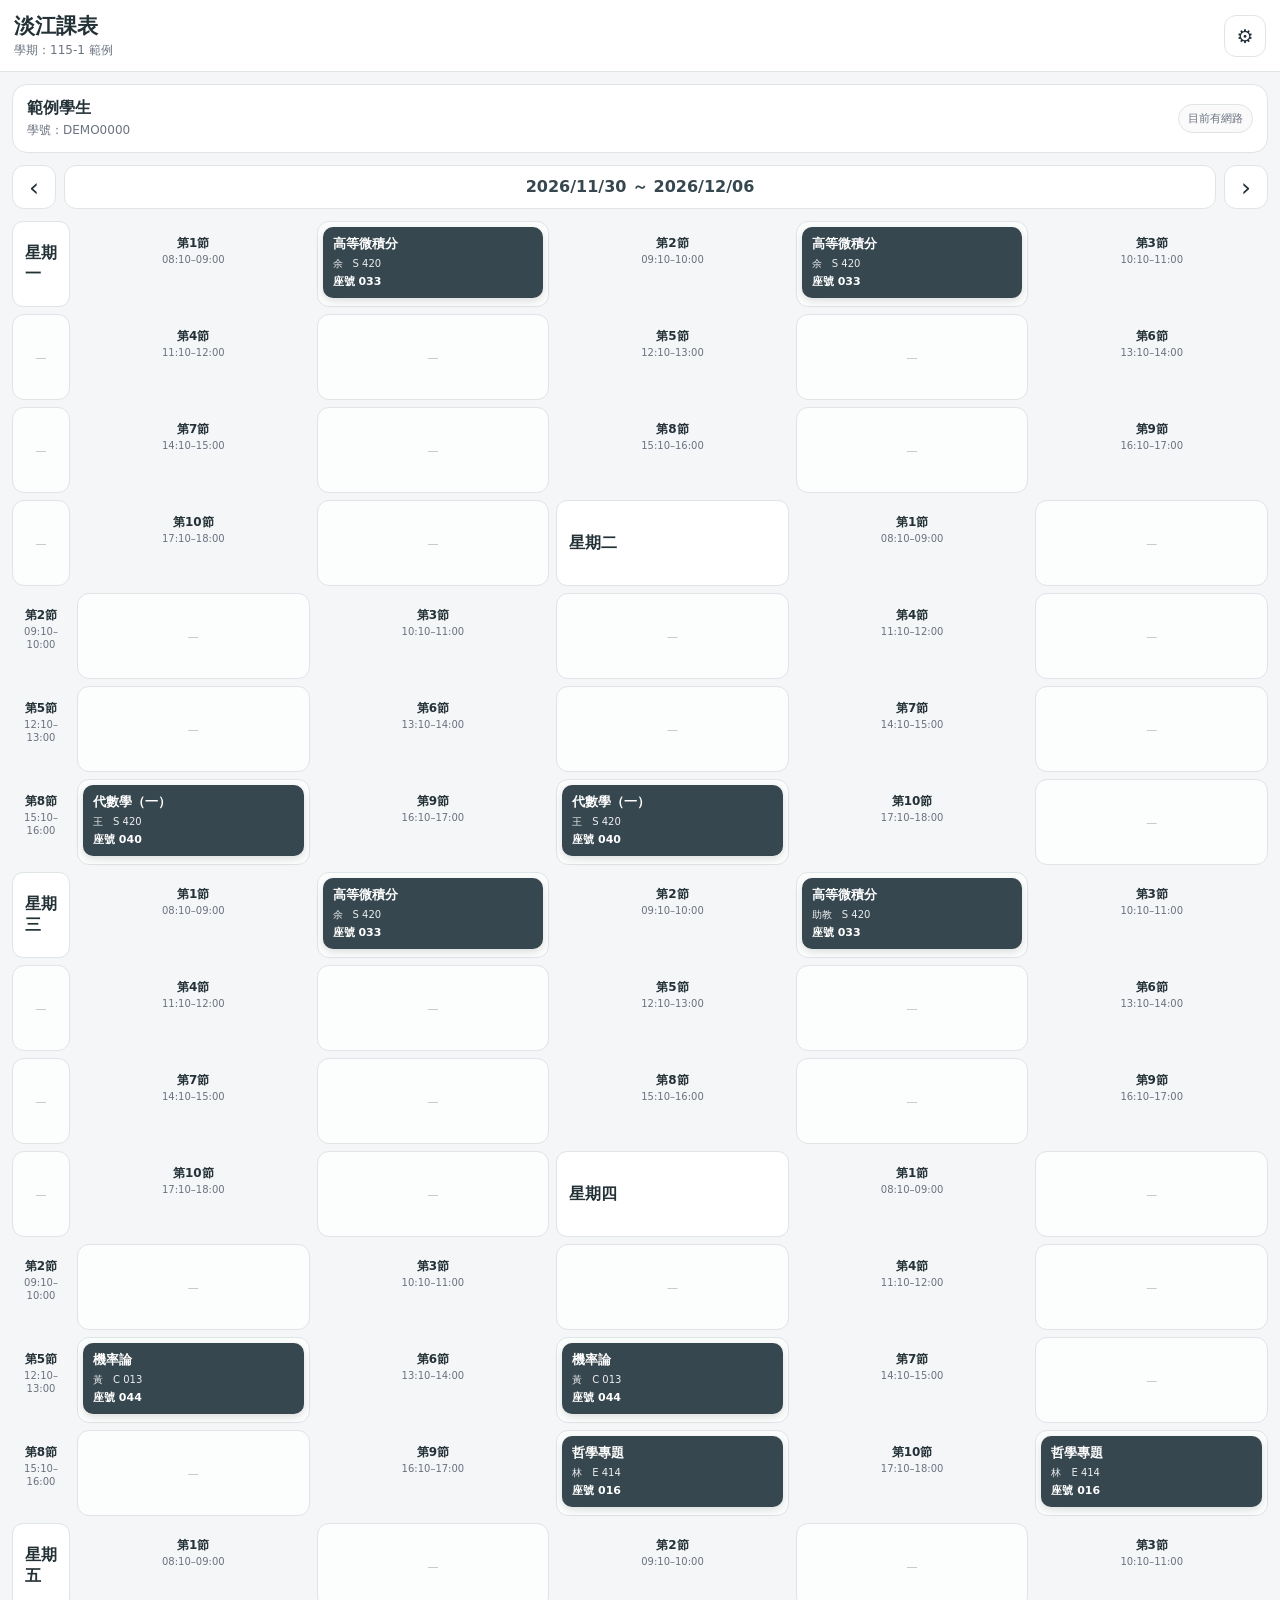
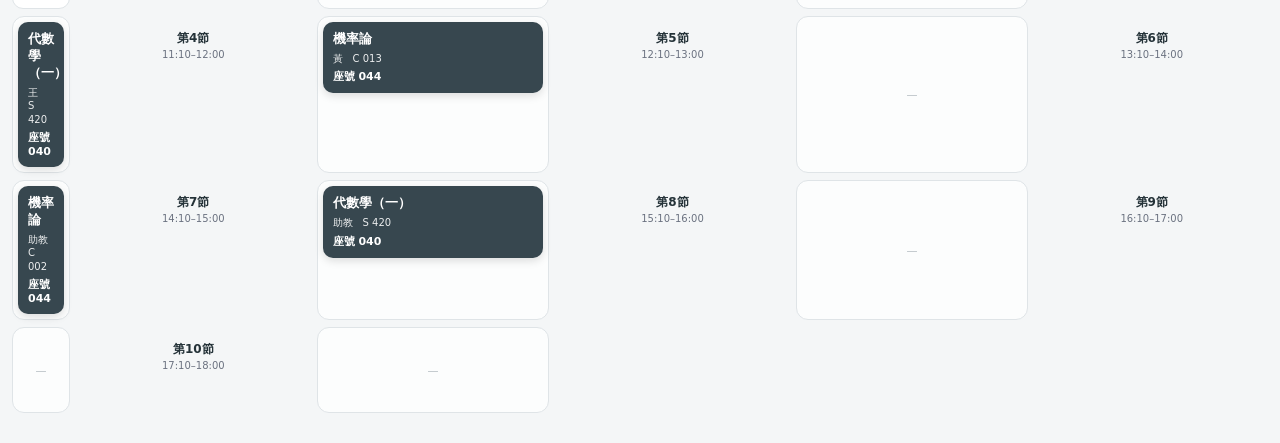
<file: index.html>
<!doctype html>
<html lang="zh-Hant">
<head>
  <meta charset="utf-8">
  <meta name="viewport" content="width=device-width,initial-scale=1,viewport-fit=cover">
  <meta name="theme-color" content="#263238">
  <meta name="mobile-web-app-capable" content="yes">
  <meta name="apple-mobile-web-app-capable" content="yes">
  <meta name="apple-mobile-web-app-title" content="淡江課表">
  <title>淡江課表</title>
  <link rel="manifest" href="manifest.json">
  <link rel="stylesheet" href="style.css">
</head>
<body>
  <header class="topbar">
    <div class="brand">
      <div class="brand-title">淡江課表</div>
      <div id="semesterText" class="brand-subtitle">尚未同步</div>
    </div>
    <button id="settingsButton" class="icon-btn" type="button" aria-label="設定">⚙</button>
  </header>

  <main class="page">
    <section class="student-card">
      <div>
        <div id="studentName" class="student-name">尚未登入</div>
        <div id="studentInfo" class="student-info">目前使用本機課表</div>
      </div>
      <span id="networkStatus" class="status-pill">離線可用</span>
    </section>

    <section class="week-nav">
      <button id="prevWeek" class="nav-btn" type="button">‹</button>
      <button id="todayButton" class="today-btn" type="button">
        <span id="weekText">本週</span>
      </button>
      <button id="nextWeek" class="nav-btn" type="button">›</button>
    </section>

    <section id="schedule" class="schedule"></section>
  </main>

  <div id="modalBackdrop" class="modal-backdrop hidden" aria-hidden="true">
    <section id="courseModal" class="modal hidden" role="dialog" aria-modal="true" aria-labelledby="courseTitle">
      <div class="modal-header">
        <div class="modal-heading">
          <div id="courseTitle" class="modal-title">課程</div>
          <div id="courseSubtitle" class="modal-subtitle"></div>
        </div>
        <button id="closeCourse" class="close-btn" type="button">✕</button>
      </div>

      <div class="modal-body">
        <label class="field">
          <span>顯示課程名稱</span>
          <input id="customName" type="text" placeholder="留空＝使用學校原名稱">
        </label>

        <div class="info-grid">
          <div class="info-item"><span>學校原名稱</span><strong id="schoolName">—</strong></div>
          <div class="info-item"><span>開課序號</span><strong id="courseIdText">—</strong></div>
          <div class="info-item"><span>座號</span><strong id="seatNumber">—</strong></div>
          <div class="info-item"><span>學分</span><strong id="credits">—</strong></div>
          <div class="info-item"><span>系所</span><strong id="department">—</strong></div>
          <div class="info-item"><span>年級／班別</span><strong id="gradeClass">—</strong></div>
        </div>

        <div class="block">
          <h3>上課時段</h3>
          <div id="timesList" class="stack"></div>
        </div>

        <div id="courseLinks" class="links"></div>

        <label class="field">
          <span>課程說明</span>
          <textarea id="description" rows="5" readonly></textarea>
        </label>

        <label class="field">
          <span>我的備註</span>
          <textarea id="note" rows="4" placeholder="例如：考試範圍、要帶什麼……"></textarea>
        </label>

        <div class="block">
          <div class="block-head"><h3>我的記事</h3><button id="addJournal" class="small-btn" type="button">＋新增</button></div>
          <div id="journalList" class="stack"></div>
        </div>
      </div>

      <div class="modal-footer">
        <button id="cancelCourse" class="btn secondary" type="button">取消</button>
        <button id="saveCourseButton" class="btn primary" type="button">儲存</button>
      </div>
    </section>

    <section id="settingsModal" class="modal settings-modal hidden" role="dialog" aria-modal="true" aria-labelledby="settingsTitle">
      <div class="modal-header">
        <div class="modal-heading">
          <div id="settingsTitle" class="modal-title">設定</div>
          <div class="modal-subtitle">顯示方式與本機資料</div>
        </div>
        <button id="closeSettings" class="close-btn" type="button">✕</button>
      </div>

      <div class="modal-body">
        <section class="setting-block">
          <h3>顯示星期</h3>
          <div id="dayChecks" class="check-grid"></div>
        </section>

        <section class="setting-block">
          <h3>顯示節次</h3>
          <div id="periodChecks" class="check-grid"></div>
        </section>

        <section class="setting-block">
          <h3>課程卡片</h3>
          <label class="switch-row"><span>顯示座號</span><input id="showSeat" type="checkbox"></label>
        </section>

        <section class="setting-block">
          <h3>淡江帳號</h3>
          <div class="account-row"><span>姓名</span><strong id="settingStudentName">尚未取得</strong></div>
          <div class="account-row"><span>學號</span><strong id="settingStudentId">尚未取得</strong></div>
          <button id="tkuLoginButton" class="full-btn" type="button">🔐 前往淡江 SSO 登入</button>
          <button id="tkuLogoutButton" class="full-btn" type="button">🚪 淡江校務系統登出</button>
          <p class="hint">本 App 不保存淡江密碼或 Cookie。SSO 是否導回本 App 由淡江的登入系統決定。</p>
        </section>

        <section class="setting-block">
          <h3>本機資料</h3>
          <button id="clearCoursesButton" class="full-btn" type="button">🗑 清除課表</button>
          <button id="exportData" class="full-btn" type="button">匯出課表 JSON</button>
          <label class="full-btn file-btn">匯入課表 JSON<input id="importData" type="file" accept="application/json,.json"></label>
          <button id="loadDemo" class="full-btn" type="button">載入範例課表</button>
          <button id="logoutAppButton" class="full-btn danger" type="button">🔒 登出並清除本機資料</button>
        </section>
      </div>
    </section>
  </div>

  <script src="app.js"></script>
</body>
</html>
</file>
<file: style.css>
:root{--bg:#f4f6f7;--card:#fff;--text:#243238;--muted:#6b7280;--line:#dfe4e7;--primary:#37474f;--primary2:#455a64;--danger:#b42318}
*{box-sizing:border-box}
html,body{margin:0;padding:0;min-height:100%;background:var(--bg);color:var(--text)}
body{font-family:system-ui,-apple-system,BlinkMacSystemFont,"Segoe UI","Noto Sans TC","Microsoft JhengHei",sans-serif}
button,input,textarea{font:inherit}button{cursor:pointer}
.topbar{position:sticky;top:0;z-index:20;padding:calc(12px + env(safe-area-inset-top)) 14px 12px;display:flex;justify-content:space-between;align-items:center;background:rgba(255,255,255,.96);border-bottom:1px solid var(--line);backdrop-filter:blur(12px)}
.brand-title{font-size:21px;font-weight:850}.brand-subtitle{margin-top:2px;color:var(--muted);font-size:12px}
.icon-btn,.nav-btn,.close-btn{border:1px solid var(--line);background:#fff;color:var(--text);border-radius:12px}.icon-btn{width:42px;height:42px;font-size:19px}.close-btn{width:38px;height:38px;font-size:16px;flex:0 0 auto}
.page{width:min(100%,1500px);margin:auto;padding:12px 12px calc(30px + env(safe-area-inset-bottom))}
.student-card{display:flex;justify-content:space-between;align-items:center;gap:10px;padding:13px 14px;background:#fff;border:1px solid var(--line);border-radius:15px}.student-name{font-weight:850}.student-info{margin-top:3px;color:var(--muted);font-size:12px}.status-pill{white-space:nowrap;padding:6px 9px;border:1px solid var(--line);border-radius:999px;color:var(--muted);font-size:11px;background:#fafafa}
.week-nav{display:grid;grid-template-columns:44px 1fr 44px;gap:8px;margin:12px 0}.nav-btn{height:44px;font-size:25px}.today-btn{border:1px solid var(--line);background:#fff;border-radius:12px;color:var(--primary);font-weight:800}
.schedule{display:block}
.day-section{margin-bottom:14px}.day-title{display:flex;justify-content:space-between;align-items:center;padding:10px 12px;margin-bottom:8px;background:#fff;border:1px solid var(--line);border-radius:13px;font-weight:850}.day-title small{font-size:11px;color:var(--muted);font-weight:600}
.period-list{display:grid;gap:8px}.period-row{display:grid;grid-template-columns:58px minmax(0,1fr);gap:8px;align-items:stretch}.period-label{padding:9px 4px;color:var(--muted);text-align:center;font-size:10px}.period-label strong{display:block;color:var(--text);font-size:12px;margin-bottom:2px}.period-label span{display:block;line-height:1.25}.period-cell{min-width:0;min-height:72px;padding:5px;border:1px solid var(--line);border-radius:12px;background:rgba(255,255,255,.78)}
.empty{height:100%;display:grid;place-items:center;min-height:60px;color:#b3bbc0;font-size:11px}
.course-card{display:block;width:100%;border:0;background:var(--primary);color:#fff;text-align:left;border-radius:10px;padding:9px 10px;box-shadow:0 3px 8px rgba(0,0,0,.13)}.course-card+.course-card{margin-top:6px}.course-card:active{transform:translateY(1px)}.course-name{font-size:13px;font-weight:850;line-height:1.3}.course-meta{margin-top:4px;font-size:10px;line-height:1.35;opacity:.9}.course-seat{margin-top:4px;font-size:11px;font-weight:800}
.no-courses{padding:42px 18px;text-align:center;color:var(--muted);background:#fff;border:1px solid var(--line);border-radius:15px}
.modal-backdrop{position:fixed;inset:0;z-index:1000;display:flex;align-items:flex-end;justify-content:center;padding:0;background:rgba(15,23,42,.45);backdrop-filter:blur(3px)}.modal-backdrop.hidden{display:none}.modal{width:min(720px,100%);max-height:92vh;display:flex;flex-direction:column;background:#fff;border-radius:20px 20px 0 0;overflow:hidden;box-shadow:0 -12px 60px rgba(0,0,0,.24)}.modal.hidden{display:none}
.modal-header{flex:0 0 auto;display:flex;justify-content:space-between;align-items:flex-start;gap:10px;padding:16px 16px 12px;border-bottom:1px solid var(--line)}.modal-title{font-size:20px;font-weight:850}.modal-subtitle{margin-top:3px;font-size:12px;color:var(--muted)}.modal-body{overflow:auto;padding:14px 16px;display:grid;gap:14px}.modal-footer{display:flex;gap:8px;padding:12px 16px calc(12px + env(safe-area-inset-bottom));border-top:1px solid var(--line)}
.field{display:grid;gap:7px;font-size:13px;font-weight:800}.field input,.field textarea{width:100%;border:1px solid #d3d9dc;border-radius:10px;padding:10px 11px;color:var(--text);background:#fff}.field textarea{resize:vertical}.field textarea[readonly]{background:#f7f8f9}
.info-grid{display:grid;grid-template-columns:repeat(2,minmax(0,1fr));gap:8px}.info-item{min-width:0;padding:9px 10px;background:#fafafa;border:1px solid var(--line);border-radius:10px}.info-item span{display:block;color:var(--muted);font-size:10px;margin-bottom:3px}.info-item strong{display:block;word-break:break-word;font-size:13px}
.block{display:grid;gap:8px}.block h3,.setting-block h3{margin:0;font-size:14px}.block-head{display:flex;justify-content:space-between;align-items:center}.small-btn{padding:7px 10px;border:1px solid var(--line);background:#fff;border-radius:9px}.stack{display:grid;gap:7px}.time-item,.journal-item{padding:9px 10px;border:1px solid var(--line);border-radius:10px;background:#fafafa}.time-title{font-weight:800;font-size:13px}.time-sub,.time-teacher{margin-top:3px;font-size:12px;color:var(--muted)}.links a{font-size:13px;font-weight:750;color:var(--primary2)}
.btn{flex:1;min-height:42px;border-radius:10px}.btn.primary{border:1px solid var(--primary);background:var(--primary);color:#fff}.btn.secondary{border:1px solid var(--line);background:#fff;color:var(--text)}
.settings-modal{max-height:94vh}.setting-block{display:grid;gap:8px;padding:12px;border:1px solid var(--line);border-radius:12px}.check-grid{display:grid;grid-template-columns:repeat(2,minmax(0,1fr));gap:8px}.check-item,.switch-row,.account-row{display:flex;justify-content:space-between;align-items:center;gap:8px;padding:9px 10px;background:#fafafa;border:1px solid var(--line);border-radius:10px;font-size:13px}.check-item input,.switch-row input{width:19px;height:19px}.account-row strong{font-size:13px;word-break:break-word}.full-btn{min-height:42px;border:1px solid var(--line);border-radius:10px;background:#fff;color:var(--text)}.file-btn{display:flex;align-items:center;justify-content:center}.file-btn input{display:none}.full-btn.danger{color:var(--danger);background:#fff5f5;border-color:#efc8c8}.hint{margin:0;color:var(--muted);font-size:12px;line-height:1.6}
@media(min-width:760px){.modal-backdrop{align-items:center;padding:20px}.modal{border-radius:18px;max-height:88vh}.schedule{display:grid;grid-template-columns:58px repeat(var(--day-count,5),minmax(0,1fr));gap:7px;overflow:auto}.day-section{display:contents}.day-title{min-height:44px;margin:0;border-radius:11px}.day-title small{display:none}.period-list{display:contents}.period-row{display:contents}.period-label{min-height:86px;padding-top:14px}.period-cell{min-height:86px}.schedule>.desktop-empty{grid-column:1/-1}.day-section .day-title{}.day-section{display:contents}.mobile-only{display:none}}
@media(max-width:759px){.desktop-only{display:none}}
@media(max-width:420px){.info-grid,.check-grid{grid-template-columns:1fr}.period-row{grid-template-columns:54px minmax(0,1fr)}}
</file>
